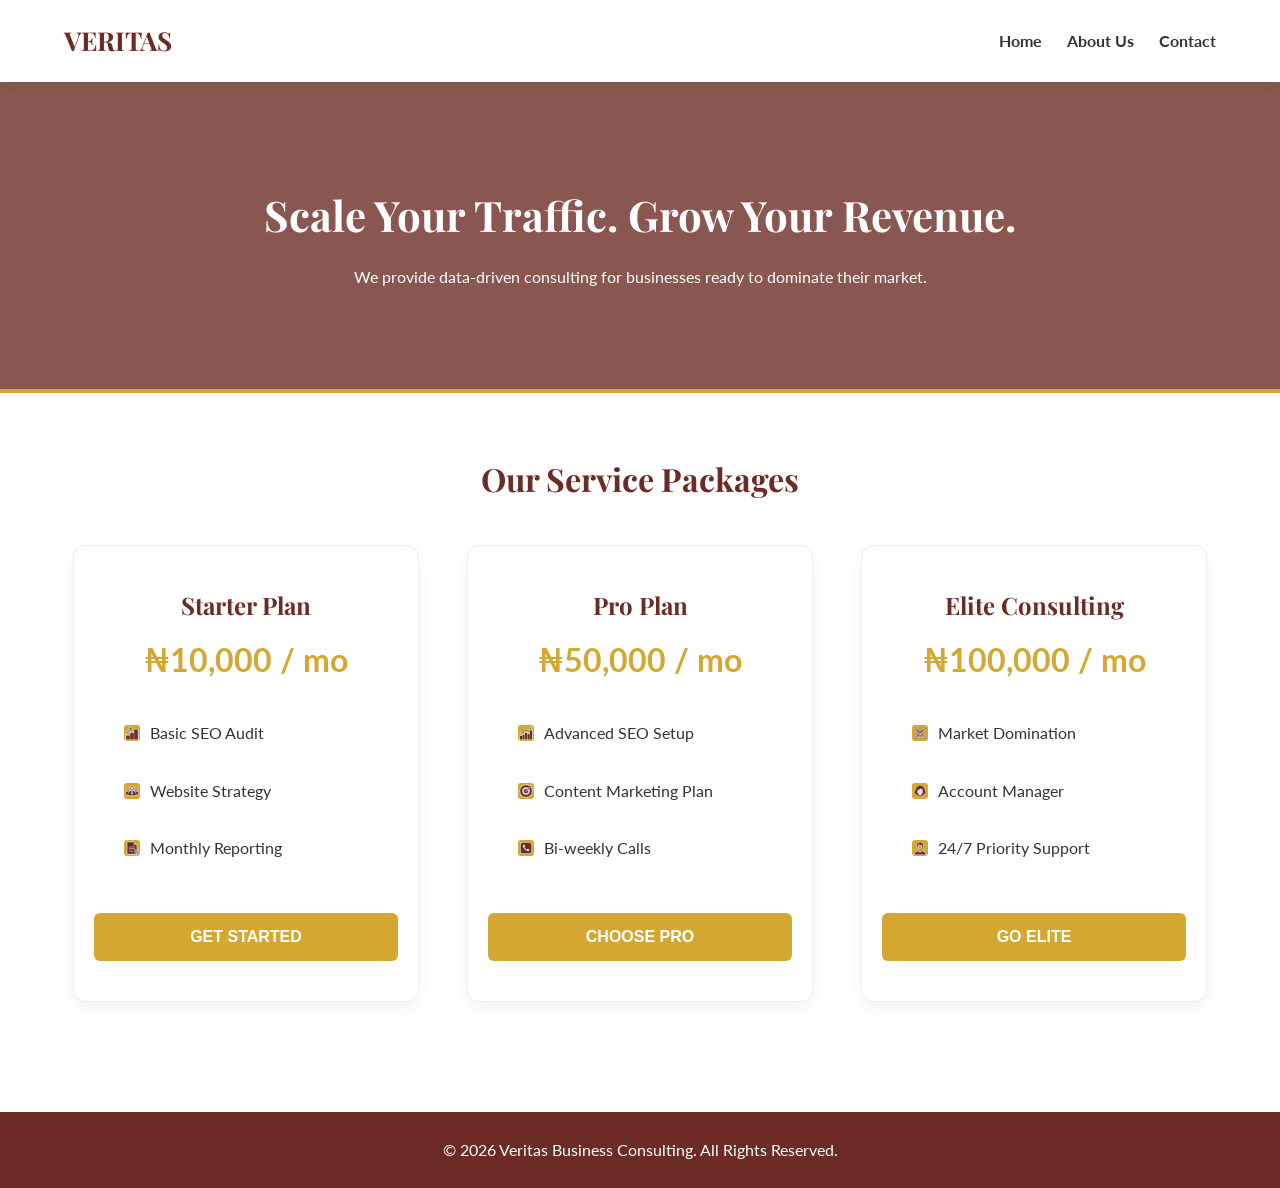
<file: docs/index.html>
<!DOCTYPE html>
<html lang="en">
<head>
    <meta charset="UTF-8">
    <meta name="viewport" content="width=device-width, initial-scale=1.0">
    <meta name="description" content="Veritas Business Consulting helps SMEs scale and grow their web traffic with elite business strategy.">
    <title>Veritas Consulting | Grow Your Business</title>
    
    <link href="https://fonts.googleapis.com/css2?family=Lato:wght@400;700&family=Playfair+Display:wght@700&display=swap" rel="stylesheet">
    <link rel="stylesheet" href="style.css">
</head>
<body>

    <div class="top-bar">
        <a href="index.html" class="logo">VERITAS</a>
        <div class="nav-links">
            <ul>
                <li><a href="index.html">Home</a></li>
                <li><a href="about.html">About Us</a></li>
                <li><a href="contact.html">Contact</a></li>
            </ul>
        </div>
    </div>

    <div class="hero-banner">
        <h1>Scale Your Traffic. Grow Your Revenue.</h1>
        <p>We provide data-driven consulting for businesses ready to dominate their market.</p>
    </div>

    <div class="content-area">
        <h2 class="section-title">Our Service Packages</h2>
        
        <div class="pricing-grid">
            
            <div class="price-card">
                <h3>Starter Plan</h3>
                <p class="price-amount">&#8358;10,000 / mo</p>
                <ul>
                    <li><img src="seo.png" alt="-" class="icon"> Basic SEO Audit</li>
                    <li><img src="management.png" alt="-" class="icon"> Website Strategy</li>
                    <li><img src="medical-report.png" alt="-" class="icon"> Monthly Reporting</li>
                </ul>
                <button class="btn">Get Started</button>
            </div>

            <div class="price-card">
                <h3>Pro Plan</h3>
                <p class="price-amount">&#8358;50,000 / mo</p>
                <ul>
                    <li><img src="analysis.png" alt="-" class="icon"> Advanced SEO Setup</li>
                    <li><img src="megaphone.png" alt="-" class="icon"> Content Marketing Plan</li>
                    <li><img src="phone.png" alt="-" class="icon"> Bi-weekly Calls</li>
                </ul>
                <button class="btn">Choose Pro</button>
            </div>

            <div class="price-card">
                <h3>Elite Consulting</h3>
                <p class="price-amount">&#8358;100,000 / mo</p>
                <ul>
                    <li><img src="emerging-markets.png" alt="-" class="icon"> Market Domination</li>
                    <li><img src="tax.png" alt="-" class="icon"> Account Manager</li>
                    <li><img src="priority.png" alt="-" class="icon"> 24/7 Priority Support</li>
                </ul>
                <button class="btn">Go Elite</button>
            </div>

        </div>
    </div>

    <div class="footer-bar">
        <p>&copy; 2026 Veritas Business Consulting. All Rights Reserved.</p>
    </div>

</body>
</html>
</file>
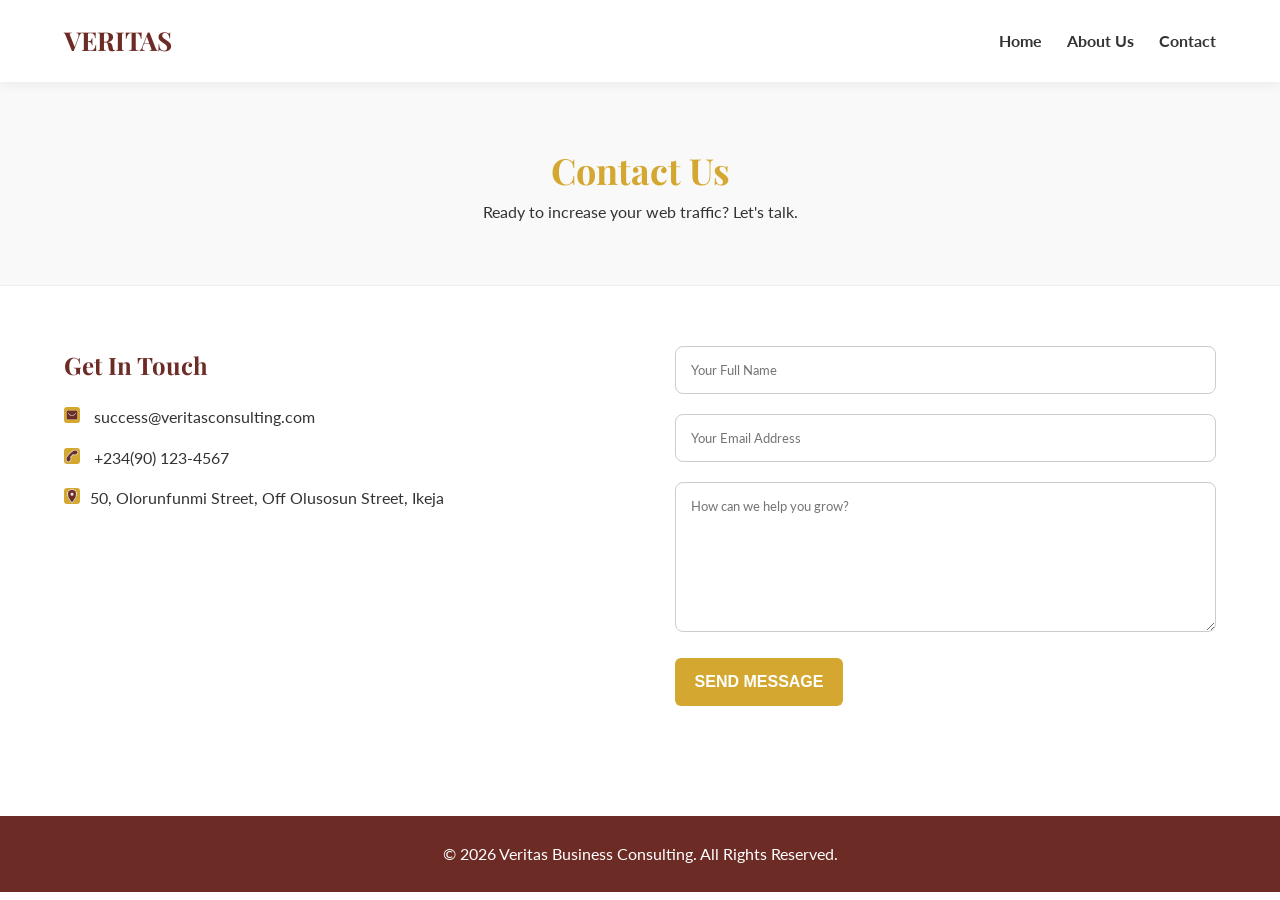
<file: docs/contact.html>
<!DOCTYPE html>
<html lang="en">
<head>
    <meta charset="UTF-8">
    <meta name="viewport" content="width=device-width, initial-scale=1.0">
    <title>Contact | Veritas Consulting</title>
    <link href="https://fonts.googleapis.com/css2?family=Lato:wght@400;700&family=Playfair+Display:wght@700&display=swap" rel="stylesheet">
    <link rel="stylesheet" href="style.css">
</head>
<body>

    <div class="top-bar">
        <a href="index.html" class="logo">VERITAS</a>
        <div class="nav-links">
            <ul>
                <li><a href="index.html">Home</a></li>
                <li><a href="about.html">About Us</a></li>
                <li><a href="contact.html">Contact</a></li>
            </ul>
        </div>
    </div>

    <div class="page-header">
        <h1>Contact Us</h1>
        <p>Ready to increase your web traffic? Let's talk.</p>
    </div>

    <div class="content-area">
        <div class="two-column">
            
            <div class="col-half">
                <h2 style="color: #6C2C25; margin-bottom: 20px;">Get In Touch</h2>
                <p style="margin-bottom: 15px;"><img src="email.png" alt="Email" class="icon"> success@veritasconsulting.com</p>
                <p style="margin-bottom: 15px;"><img src="call.png" alt="Phone" class="icon"> +234(90) 123-4567</p>
                <p><img src="location.png" alt="Location" class="icon">50, Olorunfunmi Street, Off Olusosun Street, Ikeja</p>
            </div>

            <div class="col-half contact-form">
                <form action="#">
                    <input type="text" placeholder="Your Full Name">
                    <input type="email" placeholder="Your Email Address">
                    <textarea placeholder="How can we help you grow?"></textarea>
                    <button type="submit" class="btn">Send Message</button>
                </form>
            </div>

        </div>
    </div>

    <div class="footer-bar">
        <p>&copy; 2026 Veritas Business Consulting. All Rights Reserved.</p>
    </div>

</body>
</html>
</file>
<file: docs/style.css>
* {
    margin: 0;
    padding: 0;
    box-sizing: border-box;
}

body {
    font-family: 'Lato', Arial, sans-serif;
    background-color: #ffffff;
    color: #333333;
    line-height: 1.6;
}

h1, h2, h3 {
    font-family: 'Playfair Display', serif;
}


.top-bar {
    display: flex;
    justify-content: space-between;
    align-items: center;
    padding: 20px 5%;
    background-color: #ffffff;
    box-shadow: 0 4px 10px rgba(0, 0, 0, 0.05);
    position: relative;
    z-index: 10;
}

.logo {
    font-size: 26px;
    font-weight: bold;
    color: #6C2C25;
    text-decoration: none;
    font-family: 'Playfair Display', serif;
}

.nav-links ul {
    display: flex;
    list-style: none;
}

.nav-links li {
    margin-left: 25px;
}

.nav-links a {
    text-decoration: none;
    color: #333333;
    font-weight: bold;
    font-size: 16px;
    transition: color 0.3s ease; 
}

.nav-links a:hover {
    color: #D4A830;
}

.hero-banner {
    background-image: linear-gradient(rgba(108, 44, 37, 0.8), rgba(108, 44, 37, 0.8)), url('https://images.pexels.com/photos/3183150/pexels-photo-3183150.jpeg');
    background-size: cover;
    background-position: center;
    color: #ffffff;
    text-align: center;
    padding: 100px 20px;
    /* Softened the bottom border */
    border-bottom: 4px solid #D4A830;
}

.hero-banner h1 {
    font-size: 42px;
    margin-bottom: 15px;
}

.page-header {
    background-color: #f9f9f9;
    text-align: center;
    padding: 60px 20px;
    border-bottom: 1px solid #eeeeee;
}

.page-header h1 {
    color: #D4A830;
    font-size: 36px;
}

.content-area {
    padding: 60px 5%;
}

.section-title {
    text-align: center;
    color: #6C2C25;
    margin-bottom: 40px;
    font-size: 32px;
}

.pricing-grid {
    display: flex;
    flex-wrap: wrap;
    justify-content: space-around;
    gap: 30px; 
}

.price-card {
    background-color: #ffffff;
    border: 1px solid #eeeeee;
    border-radius: 12px; 
    box-shadow: 0 8px 20px rgba(0, 0, 0, 0.05); 
    width: 30%;
    min-width: 280px;
    text-align: center;
    padding: 40px 20px;
    display: flex;
    flex-direction: column;
    transition: transform 0.3s ease, box-shadow 0.3s ease; 
}


.price-card:hover {
    box-shadow: 0 15px 30px rgba(108, 44, 37, 0.15);
    border-color: #D4A830; 
}

.price-card h3 {
    color: #6C2C25;
    font-size: 24px;
    margin-bottom: 10px;
}

.price-amount {
    font-size: 32px;
    font-weight: bold;
    color: #D4A830;
    margin-bottom: 25px;
}

.price-card ul {
    list-style: none;
    margin-bottom: 30px;
    flex-grow: 1;
    text-align: left;
    padding-left: 20px;
}

.price-card li {
    margin-bottom: 12px;
    font-size: 16px;
    display: flex;
    align-items: center;
	padding:10px;
}

.icon {
    width: 16px;
    height: 16px;
    margin-right: 10px;
	border-radius:3px;
}


.btn {
    background-color: #D4A830;
    color: #ffffff;
    border: none;
    border-radius: 6px;
    padding: 15px 20px;
    font-size: 16px;
    font-weight: bold;
    cursor: pointer;
    text-transform: uppercase;
    transition: background-color 0.3s ease, transform 0.2s ease;
}


.btn:hover {
    background-color: #b58d24; 
    transform: scale(1.02);
}

.two-column {
    display: flex;
    flex-wrap: wrap;
    justify-content: space-between;
    gap: 40px;
}

.col-half {
    width: 47%;
    min-width: 300px;
}

.about-image {
    width: 100%;
    height: auto;
    border-radius: 12px;
    box-shadow: 0 10px 25px rgba(0, 0, 0, 0.1);
}

.contact-form input, .contact-form textarea {
    width: 100%;
    padding: 15px;
    margin-bottom: 20px;
    border: 1px solid #cccccc;
    border-radius: 8px; 
    font-family: 'Lato', sans-serif;
    transition: border-color 0.3s ease, box-shadow 0.3s ease;
}


.contact-form input:focus, .contact-form textarea:focus {
    outline: none;
    border-color: #D4A830;
    box-shadow: 0 0 8px rgba(212, 168, 48, 0.3);
}

.contact-form textarea {
    height: 150px;
}

.footer-bar {
    background-color: #6C2C25;
    color: #ffffff;
    text-align: center;
    padding: 25px;
    margin-top: 50px;
}

@media (max-width: 768px) {
    .top-bar {
        flex-direction: column;
    }
    .nav-links ul {
        margin-top: 15px;
    }
    .price-card {
        width: 100%;
    }
    .col-half {
        width: 100%;
    }
}
</file>
